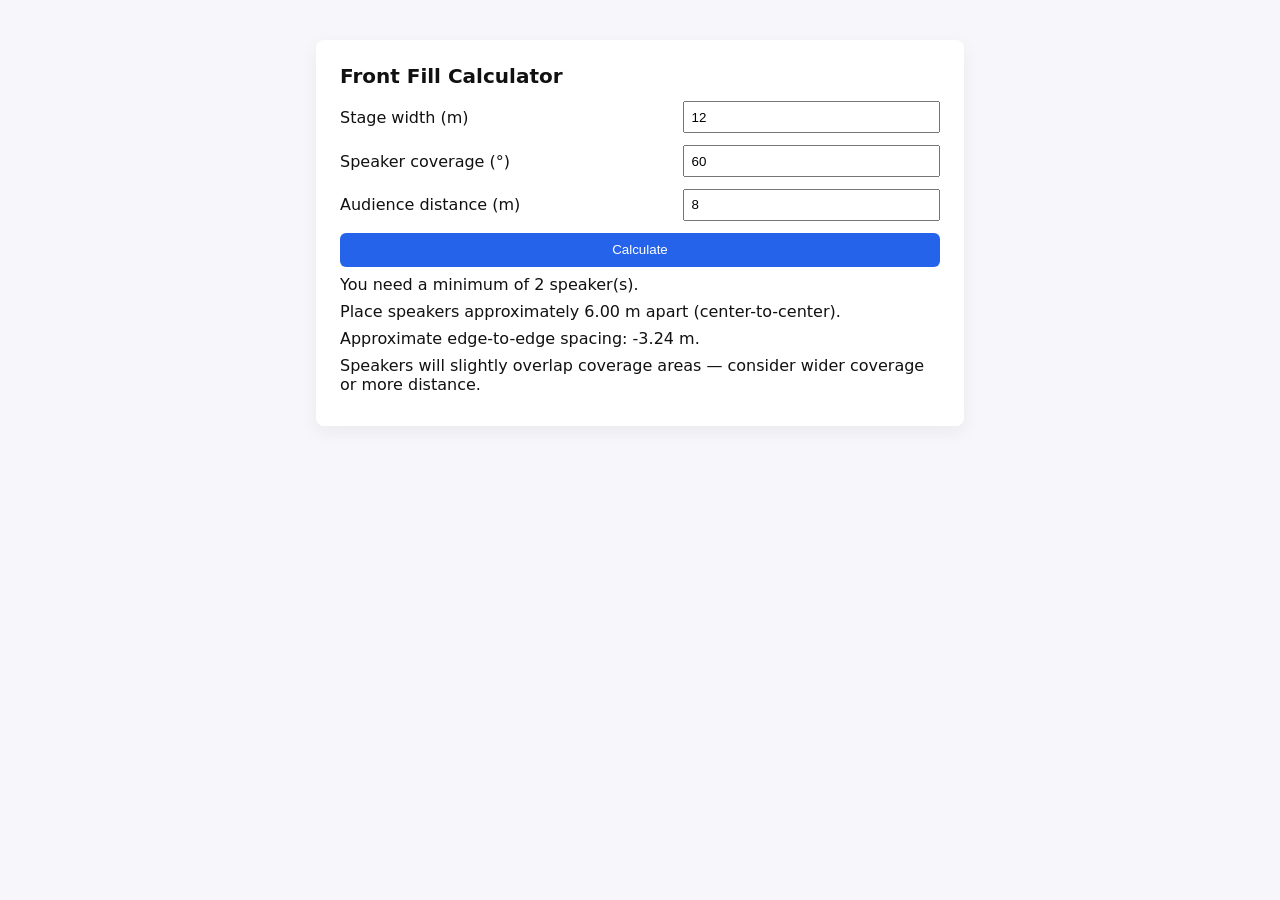
<file: web_app/index.html>
<!doctype html>
<html lang="en">
  <head>
    <meta charset="utf-8" />
    <meta name="viewport" content="width=device-width,initial-scale=1" />
    <title>Front Fill Calculator</title>
    <link rel="stylesheet" href="static/styles.css">
  </head>
  <body>
    <main>
      <h1>Front Fill Calculator</h1>

      <form id="calc-form" onsubmit="event.preventDefault(); calculate();">
        <label>Stage width (m)
          <input id="stage_width" type="number" step="0.01" value="12" required>
        </label>

        <label>Speaker coverage (°)
          <input id="speaker_coverage" type="number" step="0.1" value="60" required>
        </label>

        <label>Audience distance (m)
          <input id="audience_distance" type="number" step="0.01" value="8" required>
        </label>

        <button type="submit">Calculate</button>
      </form>

      <section id="results" aria-live="polite">
        <p id="min-speakers"></p>
        <p id="center-spacing"></p>
        <p id="edge-spacing"></p>
        <p id="notes"></p>
      </section>
    </main>

    <script src="static/script.js"></script>
  </body>
</html>
</file>
<file: web_app/static/styles.css>
body { font-family: system-ui, -apple-system, 'Segoe UI', Roboto, Arial; padding: 2rem; background:#f7f7fb; color:#111; }
main { max-width:600px; margin:0 auto; background:#fff; padding:1.5rem; border-radius:8px; box-shadow:0 6px 18px rgba(20,20,40,0.06); }
h1 { margin-top:0; font-size:1.25rem; }
form { display:grid; gap:0.75rem; }
label { display:flex; justify-content:space-between; gap:1rem; align-items:center; }
input { width:40%; padding:0.4rem; }
button { padding:0.6rem 0.9rem; background:#2563eb; color:#fff; border:none; border-radius:6px; cursor:pointer; }
#results p { margin:0.5rem 0; }
</file>
